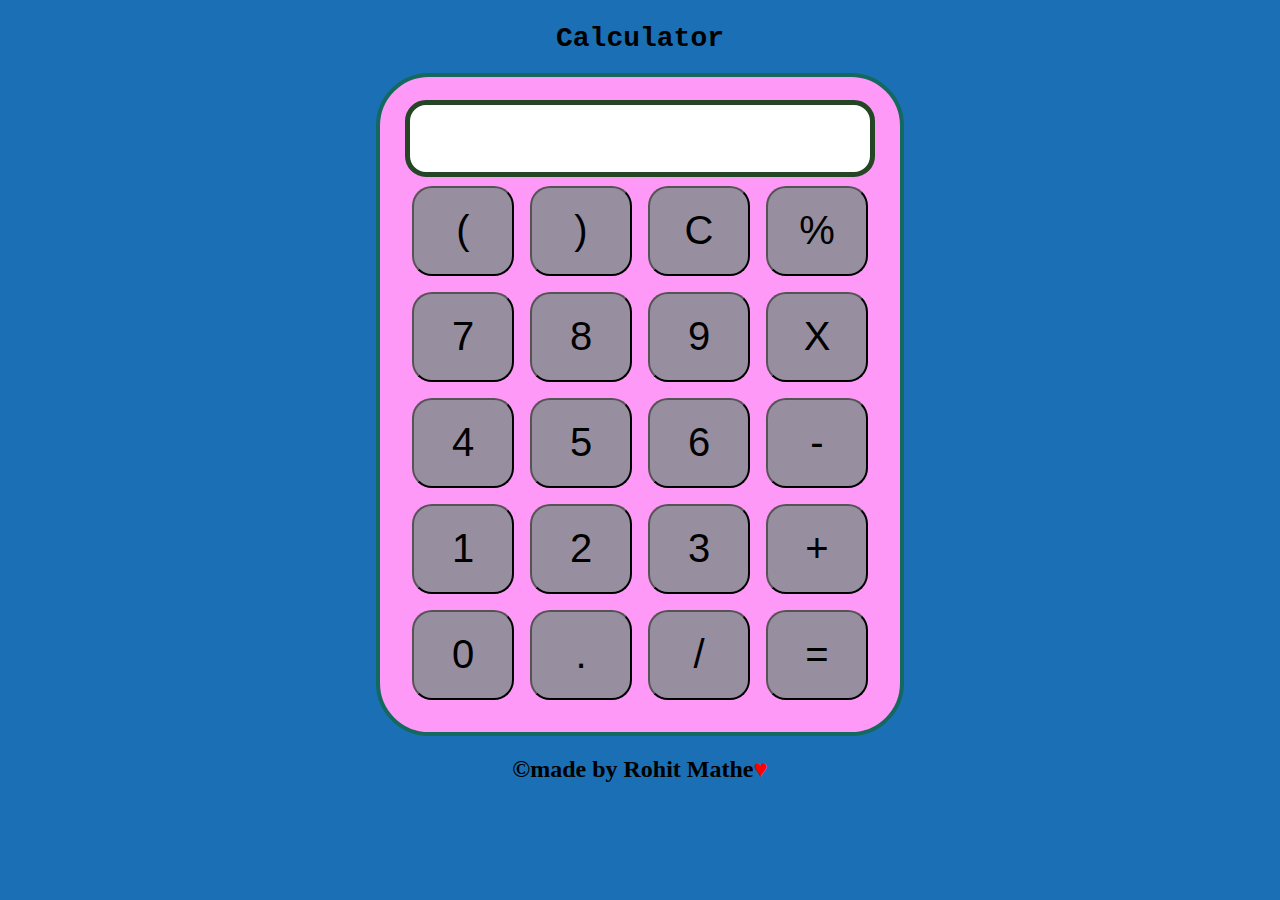
<file: calculator/index.html>
<!DOCTYPE html>
<html lang="en">

<head>
    <meta charset="UTF-8">
    <meta name="viewport" content="width=device-width, initial-scale=1.0">
    <meta http-equiv="X-UA-Compatible" content="ie=edge">
    <link rel="stylesheet" href="style.css">
    <title >Calculator</title>
</head>

<body>
    <div class="container">
        <h1>Calculator</h1>

        <div class="calculator">
            <input type="text" name="screen" id="screen">
            <table>
                <tr>
                    <td><button>(</button></td>
                    <td><button>)</button></td>
                    <td><button>C</button></td>
                    <td><button>%</button></td>
                </tr>
                <tr>
                    <td><button>7</button></td>
                    <td><button>8</button></td>
                    <td><button>9</button></td>
                    <td><button>X</button></td>
                </tr>
                <tr>
                    <td><button>4</button></td>
                    <td><button>5</button></td>
                    <td><button>6</button></td>
                    <td><button>-</button></td>
                </tr>
                <tr>
                    <td><button>1</button></td>
                    <td><button>2</button></td>
                    <td><button>3</button></td>
                    <td><button>+</button></td>
                </tr>
                <tr>
                    <td><button>0</button></td>
                    <td><button>.</button></td>
                    <td><button>/</button></td>
                    <td><button>=</button></td>
                </tr>
            </table>
        </div>
    </div>
<footer>
    <h2>&copy;made by Rohit Mathe<span>&hearts;</span></h2>
</footer>
</body>
<script src="index.js"></script>

</html>
</file>
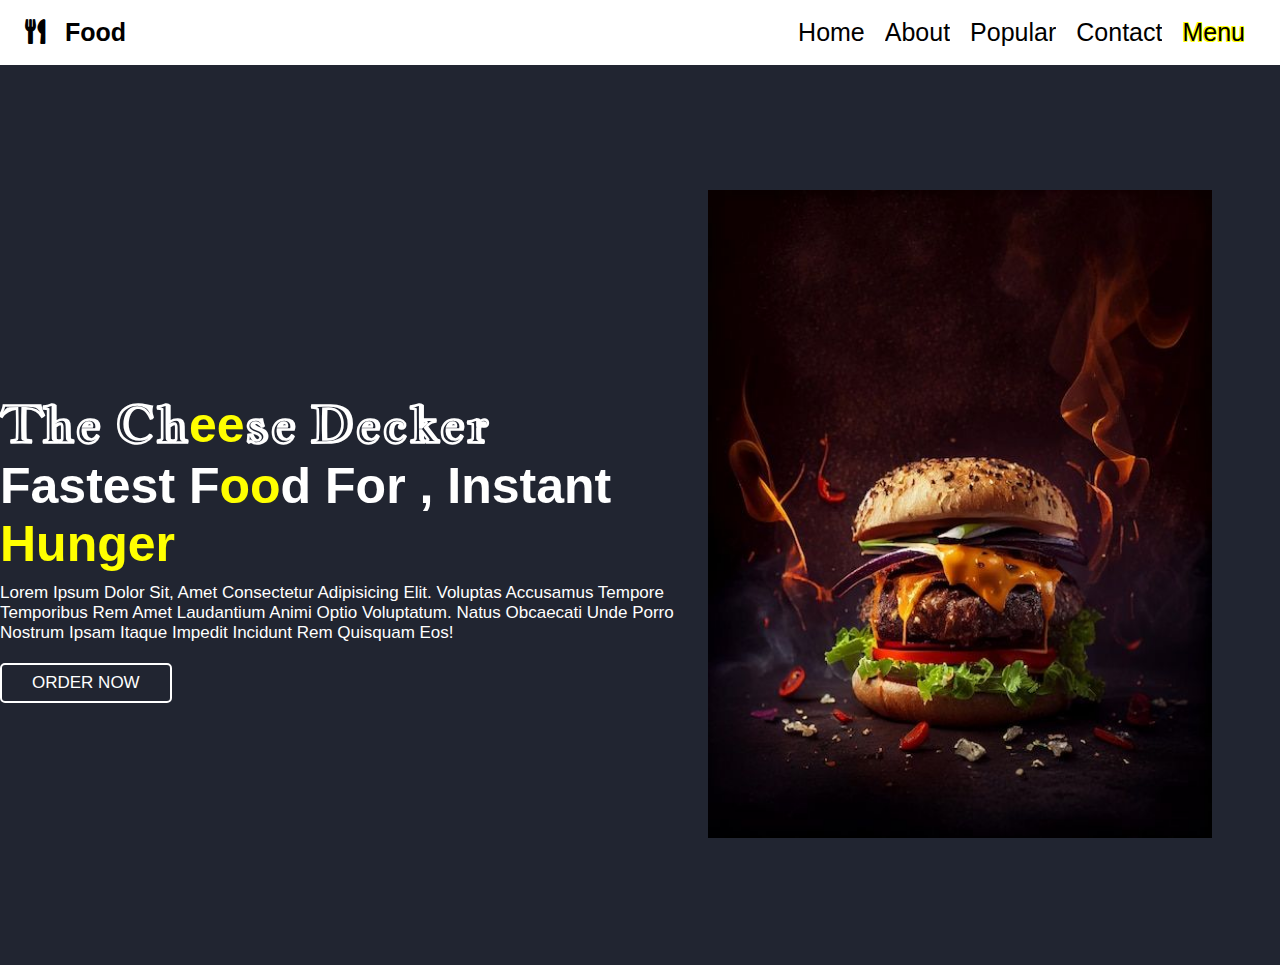
<file: landing_page/index.html>
<!DOCTYPE html>
<html lang="en">

<head>
    <meta charset="UTF-8">
    <meta http-equiv="X-UA-Compatible" content="IE=edge">
    <meta name="viewport" content="width=device-width, initial-scale=1.0">

    <link rel="stylesheet" href="styles.css">
    <title>Document</title>
    
    <link rel="stylesheet" href="https://cdnjs.cloudflare.com/ajax/libs/font-awesome/5.15.3/css/all.min.css">

</head>


<body>
  

       <header>

        <section class="nav">
            <!-- We can also insert any logo here     -->

            <!-- We can also insert any logo here     -->
            <div class="logo">
                <a href="#"><i class="fas fa-utensils"></i>food</a>
            </div>

            <!--  checkbox to control the icon's state    -->
            <input id="menu-toggle" type="checkbox" />
            <label class="menu-button-container" for="menu-toggle">
                <div class="menu-button"></div>
              </label>
            <!--  main menu    -->
            <ul class="menu">
                 <li><a href="#home">Home</a></li>
                <li><a href="#speciality">About</a></li>
                <li> <a href="#popular">Popular</a></li>
                <li> <a href="#review">Contact</a></li>
                <li> <a href="#order" class="order">Menu</a></li>
            </ul>
        </section>




    </header>


    

    <header>

     
    </header>

    


<section class="home" id="home ">
    <div class="content">
  
      <h3 class="mainfont">
        The Ch<span class="yellowColor">ee</span>se Decker
      </h3>
      <h3>
        fastest f<span class="yellowColor">oo</span>d for , instant
        <span class="yellowColor">Hunger</span>
      </h3>
      
      <p>
        Lorem ipsum dolor sit, amet consectetur adipisicing elit. Voluptas
        accusamus tempore temporibus rem amet laudantium animi optio
        voluptatum. Natus obcaecati unde porro nostrum ipsam itaque impedit
        incidunt rem quisquam eos!
      </p>

      <a href="# " class="btn">ORDER NOW</a>
    </div>


    <div class="image">
      <img src="047cce9e90cb1a3f7ba2977608b6bea3.jpg" alt=" " />
    </div>
  </section>






</body>

</html>
</file>
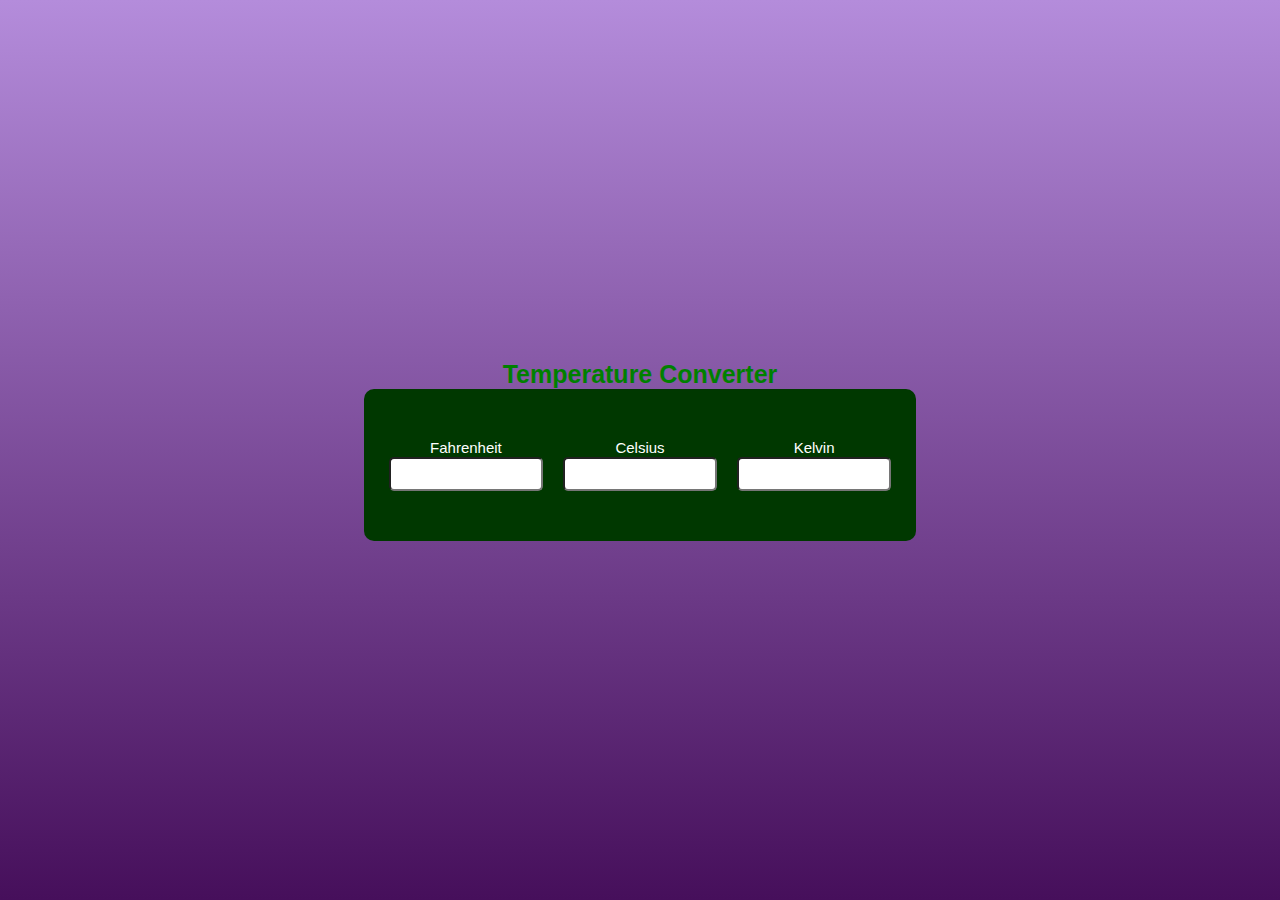
<file: level_01_task_03_temp-covertor/index.html>
<!DOCTYPE html>
<html lang="en">

<head>
	<meta charset="UTF-8">
	<meta name="viewport"
		content="width=device-width,initial-scale=1.0">

	<style>
		* {
			margin: 0;
			padding: 0;
			font-family:
				Verdana, Geneva, Tahoma, sans-serif;
		}

		.container {
			width: 100%;
			height: 100vh;
			background-image:
				linear-gradient(rgb(180, 140, 219),
					rgb(70, 15, 91));
			display: flex;
			flex-direction: column;
			justify-content: center;
			align-items: center;
		}

		.container h1 {
			color: green;
			font-weight: 700;
			font-size: 25px;
			text-align: center;
		}

		.converter-row {
			display: flex;
			width: 40%;
			justify-content: space-between;
			align-items: center;
			background: rgb(0, 56, 0);
			border-radius: 10px;
			padding: 50px 20px;
		}

		.col {
			flex-basis: 32%;
			text-align: center;
		}

		.col label {
			font-size: 15px;
			font-weight: 500;
			margin-bottom: 10px;
			color: #fff;
		}

		.col input {
			width: 150px;
			height: 30px;
			background: white;
			border-radius: 5px;
			text-align: center;
		}
	</style>
</head>

<body>
	<div class="container">
		<h1> 
		<b>Temperature Converter</b></h1>
		<div class="converter-row">
			<div class="col">
				<label>Fahrenheit</label>
				<input type="number" id="fahrenheit">
			</div>

			<div class="col">
				<label>Celsius</label>
				<input type="number" id="celsius">
			</div>

			<div class="col">
				<label>Kelvin</label>
				<input type="number" id="kelvin">
			</div>
		</div>
	</div>

	<script>
		let celsius =
			document.getElementById('celsius');
		let fahrenheit =
			document.getElementById('fahrenheit');
		let kelvin =
			document.getElementById('kelvin');
		celsius.oninput = function () {
			let f = (parseFloat(celsius.value) * 9) / 5 + 32;
			fahrenheit.value = parseFloat(f.toFixed(2));

			let k = (parseFloat(celsius.value) + 273.15);
			kelvin.value = parseFloat(k.toFixed(2));
		}
		fahrenheit.oninput = function () {
			let c = ((parseFloat(
				fahrenheit.value) - 32) * 5) / 9;
			celsius.value = parseFloat(c.toFixed(2));

			let k = (parseFloat(
				fahrenheit.value) - 32) * 5 / 9 + 273.15;
			kelvin.value = parseFloat(k.toFixed(2));
		}
		kelvin.oninput = function () {
			let f = (parseFloat(
				kelvin.value) - 273.15) * 9 / 5 + 32;
			fahrenheit.value = parseFloat(f.toFixed(2));

			let c = (parseFloat(kelvin.value) - 273.15);
			celsius.value = parseFloat(c.toFixed(2));
		}
	</script>
</body>

</html>
</file>
<file: calculator/style.css>
body{
    background: rgb(27, 111, 180);
}
.container{
    text-align: center;
    margin-top:23px
}

table{
    margin: auto;
}

input{
    border-radius: 21px;
    border: 5px solid #244624;
    font-size:34px;
    height: 65px;
    width: 456px;
}

button{
    border-radius: 20px;
    font-size: 40px;
    background: #978fa0;
    width: 102px;
    height: 90px;
    margin: 6px;
}

.calculator{ 
    border: 4px solid #13695d;
    background-color: #ff99f7;
    padding: 23px;
    border-radius: 53px;
    display: inline-block;
    
}

h1{
    font-size: 28px;
    font-family: 'Courier New', Courier, monospace;
}
footer h2{
    text-align: center;
    color:rgb(0, 0, 0);
}
footer span{
    color:red;
}
</file>
<file: landing_page/styles.css>
@import url("https://fonts.googleapis.com/css2?family=Jacques+Francois+Shadow&display=swap");
* {
    font-family: "Nunito", sans-serif;
    margin: 0;
    padding: 0;
    box-sizing: border-box;
    outline: none;
    border: none;
    text-decoration: none;
    text-transform: capitalize;
    transition: all 0.2s linear;
}

html {
    font-size: 62.5%;
    overflow: hidden;
}

body {
    background: #212531;
    margin: 0;
}

header {
    margin: 0px;
}
    a {
        text-decoration: none;
        color: #000;
    }
    
    ul {
        list-style: none;
    }
    
/* styling the logo  */

    .logo {
        font-size: 2.5rem;
        font-weight: bolder;
        color: #666;
        display: inline-block;
    }
    
    .logo i {
        padding-right: 2rem;
        color: black;
    }
    
    .order {
        text-shadow: -1px -1px 0 yellow, 1px -1px 0 yellow, -1px 1px 0 yellow, 1px 1px yellow;
    }

/* Stying the navbar container */
    
    .nav {
        display: flex;
        flex-direction: row;
        align-items: center;
        justify-content: space-between;
        background: white;
        color: black;
        height: 65px;
        padding: 1em;
        font-size: 25px;
    }
    
    .menu li:hover {
        cursor: pointer;
        transform: scale(1.2);
    }
    
    .menu {
        display: flex;
        flex-direction: row;
        list-style-type: none;
        margin: 0;
    }
    
    .menu>li {
        margin: 0 1rem;
        overflow: hidden;
    }
    /*Container for menu button  */
    
    .menu-button-container {
        display: none;
        height: 100%;
        width: 30px;
        cursor: pointer;
        flex-direction: column;
        justify-content: center;
        align-items: center;
    }
    
    #menu-toggle {
        display: none;
    }
    /*  Creating the hamburger menu button  */
    
    .menu-button,
    .menu-button::before,
    .menu-button::after {
        display: block;
        background-color: black;
        position: absolute;
        height: 6px;
        width: 32px;
        border-radius: 3px;
        color: white;
    }
    
    .menu-button::before {
        content: "";
        margin-top: -8px;
    }
    
    .menu-button::after {
        content: "";
        margin-top: 8px;
    }
 /*  Adding Functionality to the Hamburger Menu with CSS  */
    
 #menu-toggle:checked+.menu-button-container .menu-button::before {
    margin-top: 0px;
    transform: rotate(45deg);
}

#menu-toggle:checked+.menu-button-container .menu-button {
    background: rgba(255, 255, 255, 0);
}

#menu-toggle:checked+.menu-button-container .menu-button::after {
    margin-top: 0px;
    /*  transforms the hamburger icon into a cross  */
    transform: rotate(-45deg);
}
 /* media queries  */
    
 @media (max-width: 991px) {
    html {
        font-size: 55%;
    }
    header {
        padding: 2rem;
    }
    section {
        padding: 2rem;
    }
}

@media (max-width: 768px) {
    .menu-button-container {
        display: flex;
    }
    .menu {
        position: absolute;
        top: 0;
        margin-top: 50px;
        left: 0;
        flex-direction: column;
        width: 100%;
        justify-content: center;
        align-items: center;
        padding: 2rem
    }
    .menu li:hover {
        transform: scale(1);
    }
    #menu-toggle~.menu li {
        height: 0;
        margin: 0;
        padding: 0;
        border: 0;
    }
    #menu-toggle:checked~.menu li {
        border: 1px solid #9f9a9a;
        height: 2.5em;
        padding: 0.5em;
    }
    .menu>li {
        display: flex;
        justify-content: center;
        margin: 0;
        padding: 0.5em 0;
        width: 100%;
        color: black;
        background-color: #e8e8e8;
    }
    .menu>li:not(:last-child) {
        border-bottom: 1px solid #444;
    }
}
 /* Styling the hero section */
    
 .home {
    display: flex;
    flex-wrap: wrap;
    gap: 1.5rem;
    min-height: 100vh;
    align-items: center;
}

.home .content {
    flex: 1 1 40rem;
    padding-top: 6.5rem;
}
/* Styling the main image */

.home .image {
    flex: 1 1 30rem;
}

.home .image img {
    width: 90%;
    height: 90%;
    padding: 1rem;
    animation: float 3s linear infinite;
}
/* animating the main image   */

@keyframes float {
    0%,
    100% {
        transform: translateY(0rem);
    }
    50% {
        transform: translateY(3rem);
    }
}

.home .content h3 {
    font-size: 5rem;
    color: white;
}
/* Styling the content */

.yellowColor {
    color: yellow;
}

.mainfont {
    font-family: "Jacques Francois Shadow", cursive;
}

.home .content p {
    font-size: 1.7rem;
    color: white;
    padding: 1rem 0;
}

.heading {
    text-align: center;
    font-size: 3.5rem;
    padding: 1rem;
    color: #666;
}
/* Styling the button  */

.btn {
    display: inline-block;
    padding: 0.8rem 3rem;
    border: 0.2rem solid white;
    color: white;
    cursor: pointer;
    font-size: 1.7rem;
    border-radius: 0.5rem;
    position: relative;
    overflow: hidden;
    z-index: 0;
    margin: 1rem 1rem 0 0;
}

.btn:hover {
    color: #fff;
}
/* Adding media queries to make it responsive   */
@media (max-width: 450px) {
    html {
        font-size: 50%;
        overflow-x: hidden;
        overflow-y: scroll;
        text-align: center;
    }
}
</file>
